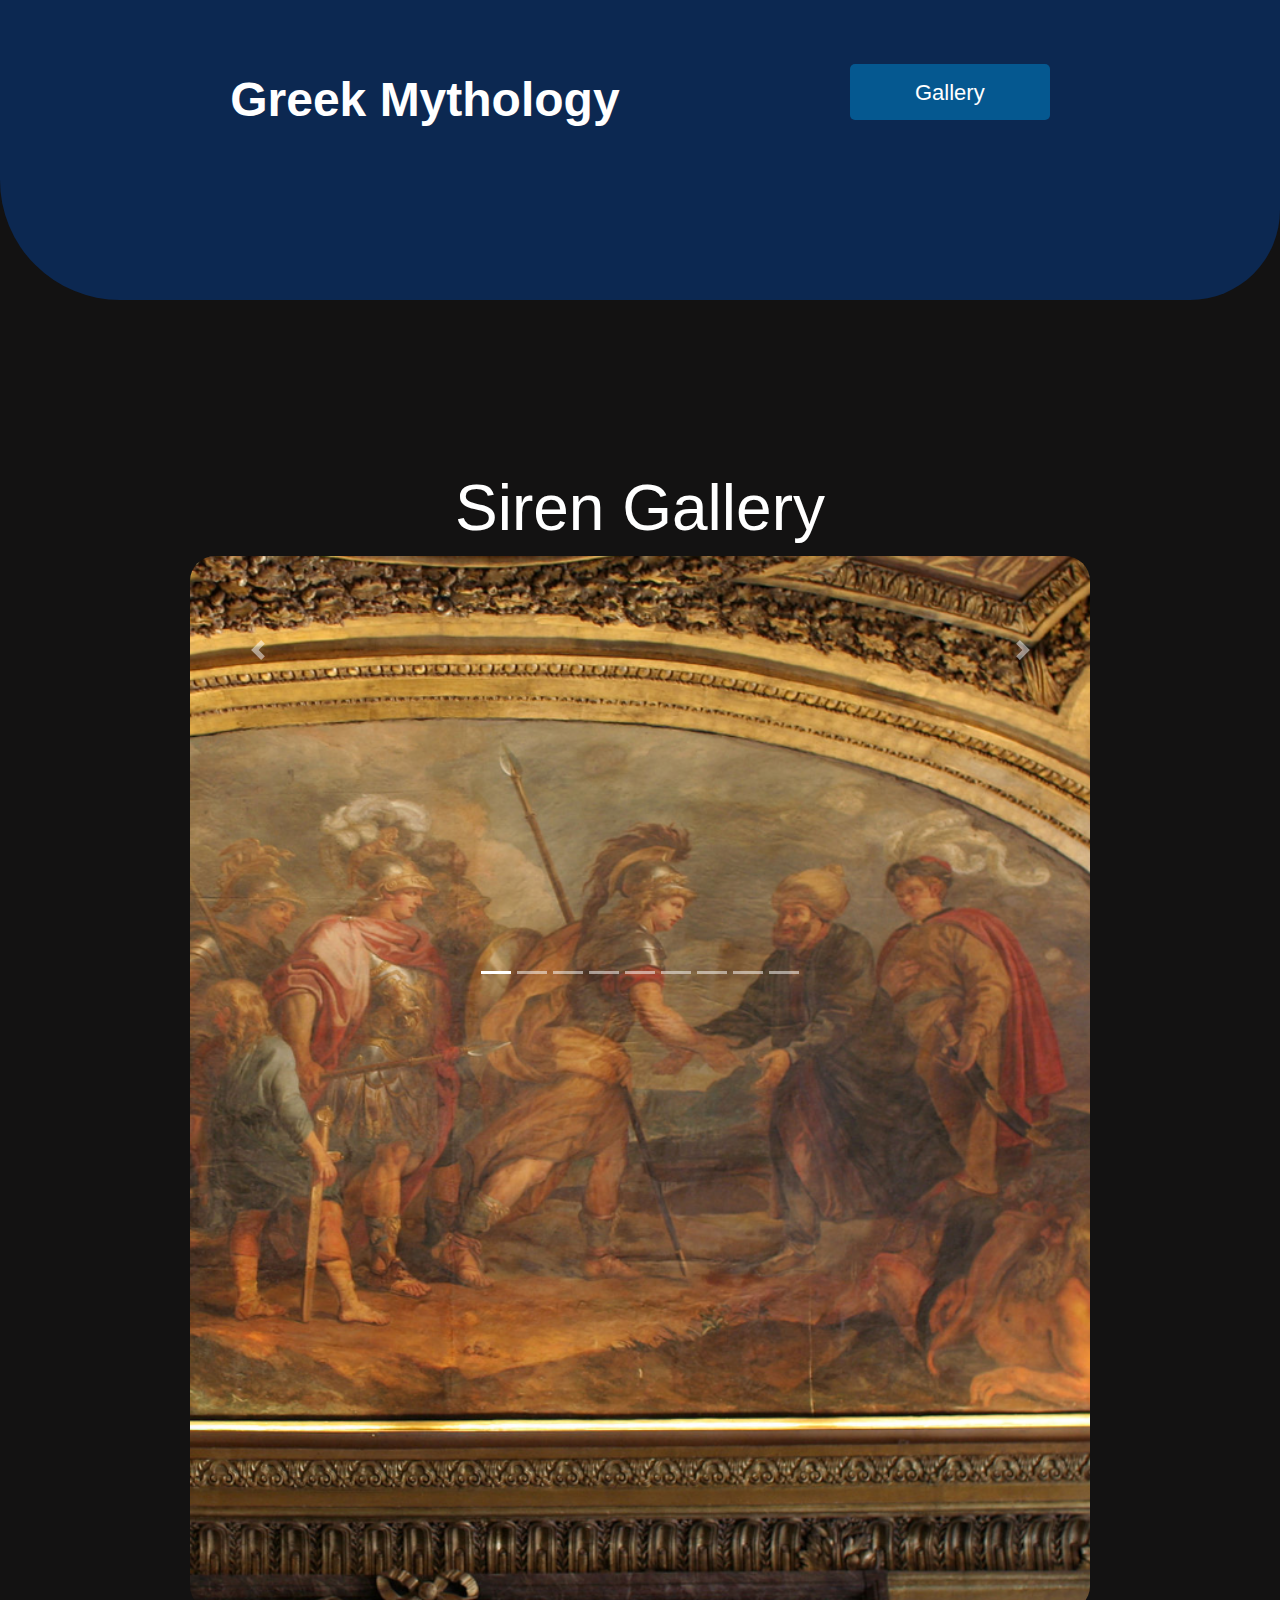
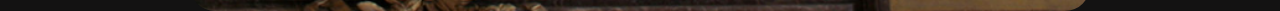
<file: gallery.html>
<!DOCTYPE html>
<html lang="en">
<head>
    <meta charset="UTF-8">
    <link rel="icon" href="music-logo.png">
    <link rel="stylesheet" href="https://cdn.jsdelivr.net/npm/bootstrap@4.0.0/dist/css/bootstrap.min.css" integrity="sha384-Gn5384xqQ1aoWXA+058RXPxPg6fy4IWvTNh0E263XmFcJlSAwiGgFAW/dAiS6JXm" crossorigin="anonymous">
    <script src="https://code.jquery.com/jquery-3.2.1.slim.min.js" integrity="sha384-KJ3o2DKtIkvYIK3UENzmM7KCkRr/rE9/Qpg6aAZGJwFDMVNA/GpGFF93hXpG5KkN" crossorigin="anonymous"></script>
    <script src="https://cdn.jsdelivr.net/npm/popper.js@1.12.9/dist/umd/popper.min.js" integrity="sha384-ApNbgh9B+Y1QKtv3Rn7W3mgPxhU9K/ScQsAP7hUibX39j7fakFPskvXusvfa0b4Q" crossorigin="anonymous"></script>
    <script src="https://cdn.jsdelivr.net/npm/bootstrap@4.0.0/dist/js/bootstrap.min.js" integrity="sha384-JZR6Spejh4U02d8jOt6vLEHfe/JQGiRRSQQxSfFWpi1MquVdAyjUar5+76PVCmYl" crossorigin="anonymous"></script>
    <link rel="stylesheet" href="gallery.css">
    <title>Sirens</title>
</head>
<body>
  <nav id="nav">
    <div id="nav__container">
      <a href="index.html" style="text-decoration: none; color: white"><header id="nav__container--header">Greek Mythology</header></a>
      <ul id="nav__container--list">
        <li id="nav__container--list-element"><a href="gallery.html">Gallery</a></li>
      </ul>
    </div>
  </nav>
  <div id="carouselExampleIndicators" class="carousel slide" data-ride="carousel">
    <header id="gallery__header" style="color: white; opacity: 1">Siren Gallery</header>
    <ol class="carousel-indicators">
      <li data-target="#carouselExampleIndicators" data-slide-to="0" class="active"></li>
      <li data-target="#carouselExampleIndicators" data-slide-to="1"></li>
      <li data-target="#carouselExampleIndicators" data-slide-to="2"></li>
      <li data-target="#carouselExampleIndicators" data-slide-to="3"></li>
      <li data-target="#carouselExampleIndicators" data-slide-to="4"></li>
      <li data-target="#carouselExampleIndicators" data-slide-to="5"></li>
      <li data-target="#carouselExampleIndicators" data-slide-to="6"></li>
      <li data-target="#carouselExampleIndicators" data-slide-to="7"></li>
      <li data-target="#carouselExampleIndicators" data-slide-to="8"></li>
    </ol>
    <div class="carousel-inner">
      <div class="carousel-item active">
        <img class="d-block w-100" src="greek_art/argonauttica.PNG" alt="First slide">
      </div>
      <div class="carousel-item">
        <img class="d-block w-100" src="greek_art/sirens_and_odyessus.jpg" alt="Second slide">
      </div>
      <div class="carousel-item">
        <img class="d-block w-100" src="greek_art/sirens_header_image_1.PNG" alt="Third slide">
      </div>
      <div class="carousel-item">
        <img class="d-block w-100" src="greek_art/siren_header_image_2.PNG" alt="Third slide">
      </div>
      <div class="carousel-item">
        <img class="d-block w-100" src="demeter.png" alt="Third slide">
      </div>
      <div class="carousel-item">
        <img class="d-block w-100" src="achelous.jpg" alt="Third slide">
      </div>
      <div class="carousel-item">
        <img class="d-block w-100" src="persephone.png" alt="Third slide">
      </div>
      <div class="carousel-item">
        <img class="d-block w-100" src="siren_image.PNG" alt="Third slide">
      </div>
    </div>
    <a class="carousel-control-prev" href="#carouselExampleIndicators" role="button" data-slide="prev">
      <span class="carousel-control-prev-icon" aria-hidden="true"></span>
      <span class="sr-only">Previous</span>
    </a>
    <a class="carousel-control-next" href="#carouselExampleIndicators" role="button" data-slide="next">
      <span class="carousel-control-next-icon" aria-hidden="true"></span>
      <span class="sr-only">Next</span>
    </a>
  </div>
</body>
</html>
</file>
<file: gallery.css>
*{
    padding: 0;
    margin: 0;
    font-family: 'Exo', sans-serif;
}
#nav{
    height: 300px;
    border-bottom-left-radius: 120px;
    border-bottom-right-radius: 90px;
    background-color: #0c2851;
}
#nav__container{
    display: flex;
    justify-content: space-evenly;
    padding-top: 4rem;
}
#nav__container--header{
    font-size: 48px;
    color: white;
    font-weight: bold;
}
#nav__container--list{
    list-style-type: none;
    display: flex;
    gap: 2rem;
}
.link:hover{
    opacity: 0.5;
}
#nav__container--list-element{
    background: #055890;
    border-radius: 5px;

    display: flex;
    align-items: center;
    justify-content: center;
}
#nav__container--list-element a{
    text-decoration: none;
    font-size: 22px;
    color: white;
    width: 200px;
    height: 20px;
    text-align: center;
    display: flex;
    align-items: center;
    justify-content: center;
}
#nav__container--list-element a:hover{
    opacity: 0.5;
}
#carouselExampleIndicators{
    width: 900px;
    height: 700px;
    padding-top: 10rem;
    margin: 0 auto;
}
#carouselExampleIndicators img{
    border-radius: 25px;
}
#gallery__header{
    font-size: 64px;
    text-align: center;
}
body{
    background-color: rgb(19, 18, 18);
    height: 1500px;
}
</file>
